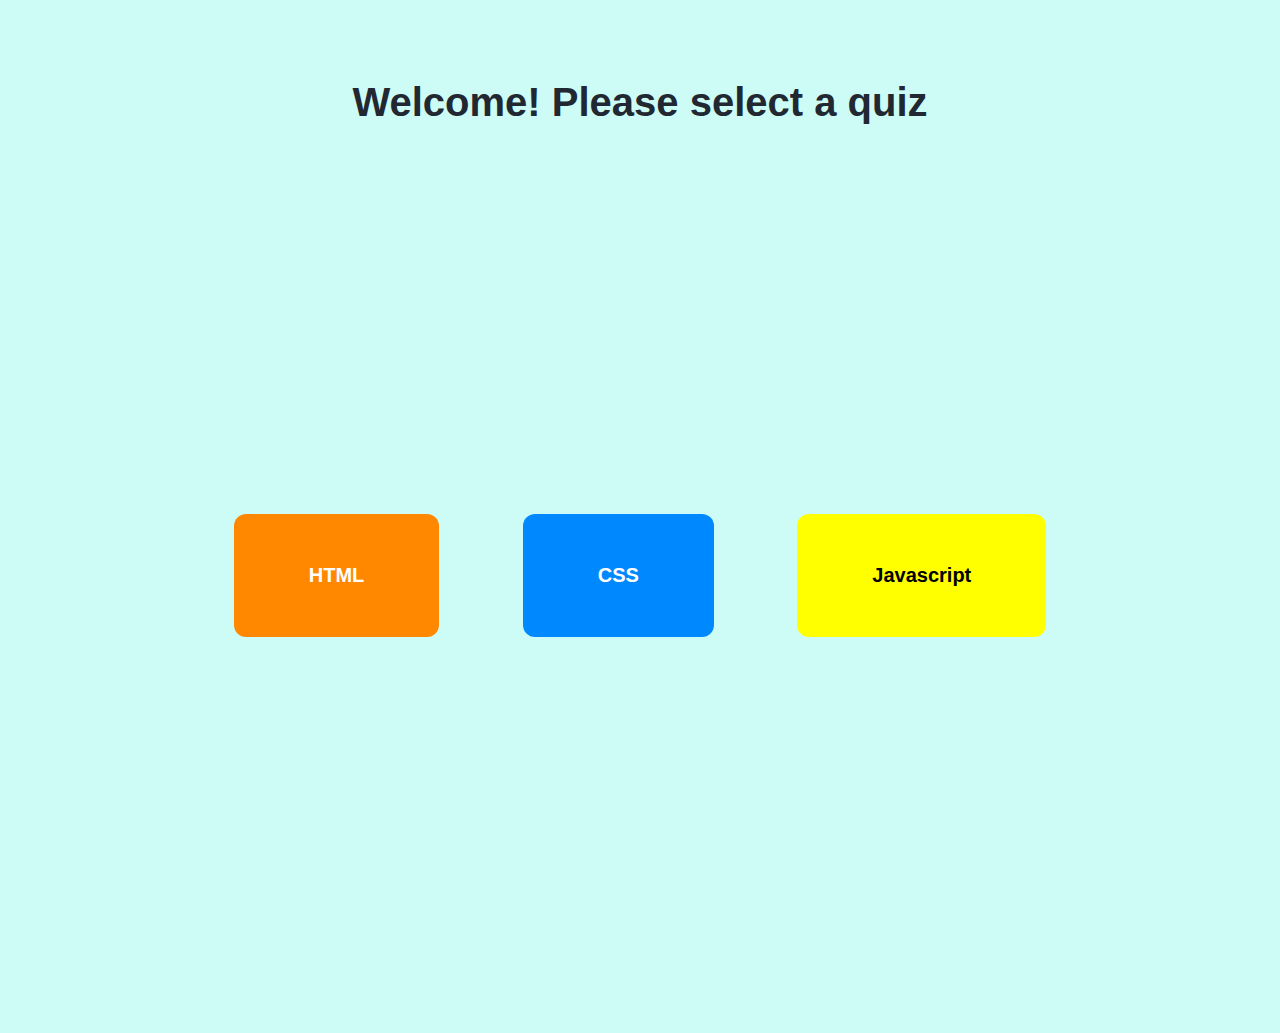
<file: index.html>
<!DOCTYPE html>
<html lang="en">
<head>
    <meta charset="UTF-8">
    <meta http-equiv="X-UA-Compatible" content="IE=edge">
    <meta name="viewport" content="width=device-width, initial-scale=1.0">
    <title>Home</title>
    <link rel="stylesheet" href="buttoncss.css">
    <link rel="icon" href="favicon.ico">
</head>
<body>
    <h1 id="heading">Welcome! Please select a quiz</h1>
    <div id="button-main">
        <div class="button-div" >
           <a href="quiz1.html"> <button class="common" id="q1">HTML</button></a>

        </div>
        <div class="button-div">
            <a href="quiz2.html"><button class="common" id="q2">CSS</button></a>
        </div>
        <div class="button-div">
           <a href="quiz3.html"> <button class="common" id="q3">Javascript</button></a>
        </div>


    </div>
</body>
</html>
</file>
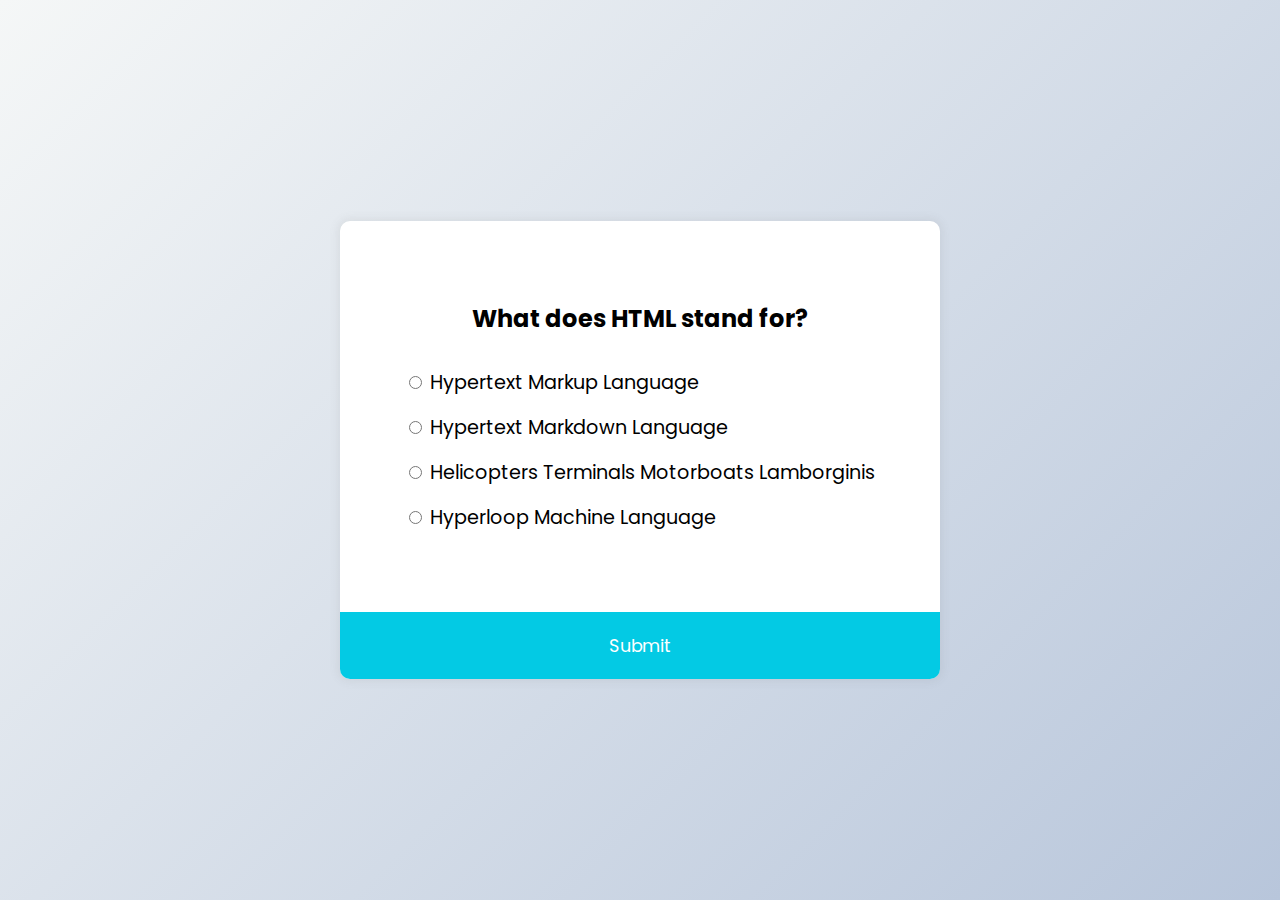
<file: quiz1.html>
<!DOCTYPE html>
<html lang="en">
<head>
  <meta charset="UTF-8">
  <meta http-equiv="X-UA-Compatible" content="IE=edge">
  <meta name="viewport" content="width=
  , initial-scale=1.0">
  <link rel="icon" href="quizicon1.ico">
  <link rel="stylesheet" href="design1.css">
  <title>HTML Quiz</title>
</head>
<body>
  <div class="quiz-container" id="quiz">
    <div class="quiz-header">
      <h2 id="question">Question Text</h2>
      <ul>
        <li>
          <input type="radio" name="answer" id="a" class="answer">
          <label for="a" id="a_text">Answer</label>
        </li>
        <li>
          <input type="radio" name="answer" id="b" class="answer">
          <label for="b" id="b_text">Answer</label>
        </li>
        <li>
          <input type="radio" name="answer" id="c" class="answer">
          <label for="c" id="c_text">Answer</label>
        </li>
        <li>
          <input type="radio" name="answer" id="d" class="answer">
          <label for="d" id="d_text">Answer</label>
        </li>
      </ul>
    </div>
    <button id="submit">Submit</button>
  </div>
  <script src="code1.js"></script>
</body>
</html>
</file>
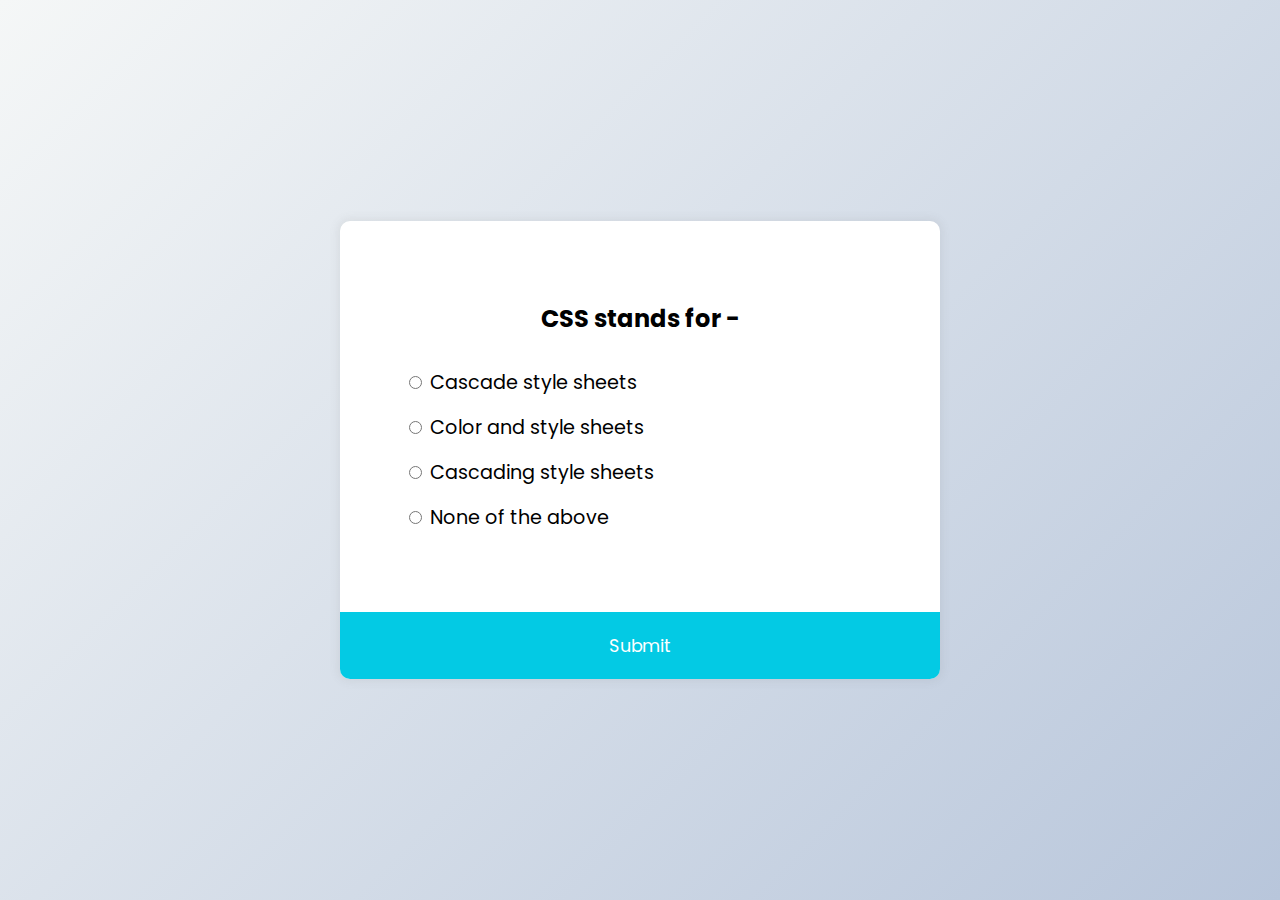
<file: quiz2.html>
<!DOCTYPE html>
<html lang="en">
<head>
  <meta charset="UTF-8">
  <meta http-equiv="X-UA-Compatible" content="IE=edge">
  <meta name="viewport" content="width=
  , initial-scale=1.0">
  <link rel="icon" href="quizicon2.ico">
  <link rel="stylesheet" href="design1.css">
  <title>CSS Quiz</title>
</head>
<body>
  <div class="quiz-container" id="quiz">
    <div class="quiz-header">
      <h2 id="question">Question Text</h2>
      <ul>
        <li>
          <input type="radio" name="answer" id="a" class="answer">
          <label for="a" id="a_text">Answer</label>
        </li>
        <li>
          <input type="radio" name="answer" id="b" class="answer">
          <label for="b" id="b_text">Answer</label>
        </li>
        <li>
          <input type="radio" name="answer" id="c" class="answer">
          <label for="c" id="c_text">Answer</label>
        </li>
        <li>
          <input type="radio" name="answer" id="d" class="answer">
          <label for="d" id="d_text">Answer</label>
        </li>
      </ul>
    </div>
    <button id="submit">Submit</button>
  </div>
  <script src="code2.js"></script>
</body>
</html>
</file>
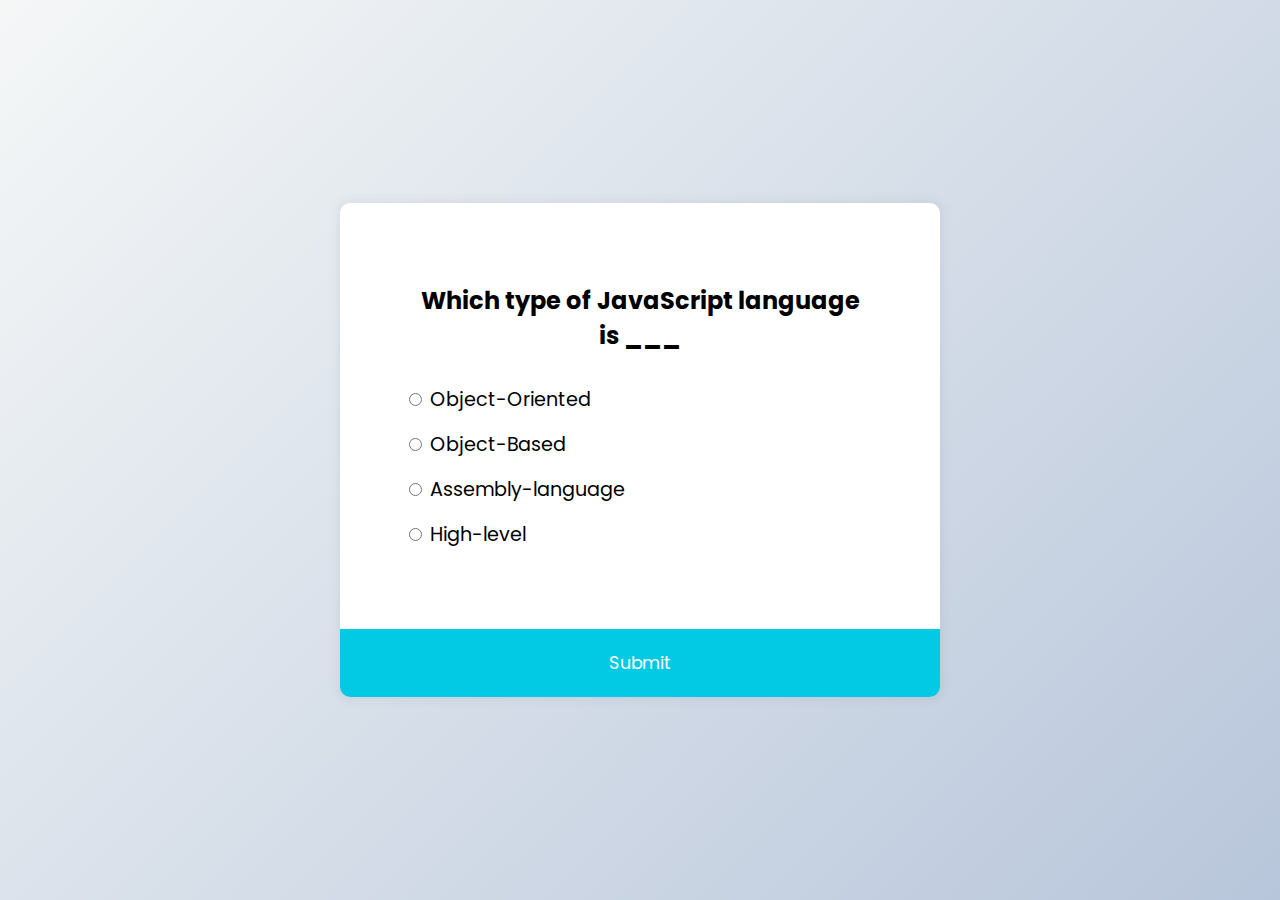
<file: quiz3.html>
<!DOCTYPE html>
<html lang="en">
<head>
  <meta charset="UTF-8">
  <meta http-equiv="X-UA-Compatible" content="IE=edge">
  <meta name="viewport" content="width=
  , initial-scale=1.0">
  <link rel="icon" href="quizicon3.ico">
  <link rel="stylesheet" href="design1.css">
  <title>JS Quiz</title>
</head>
<body>
  <div class="quiz-container" id="quiz">
    <div class="quiz-header">
      <h2 id="question">Question Text</h2>
      <ul>
        <li>
          <input type="radio" name="answer" id="a" class="answer">
          <label for="a" id="a_text">Answer</label>
        </li>
        <li>
          <input type="radio" name="answer" id="b" class="answer">
          <label for="b" id="b_text">Answer</label>
        </li>
        <li>
          <input type="radio" name="answer" id="c" class="answer">
          <label for="c" id="c_text">Answer</label>
        </li>
        <li>
          <input type="radio" name="answer" id="d" class="answer">
          <label for="d" id="d_text">Answer</label>
        </li>
      </ul>
    </div>
    <button id="submit">Submit</button>
  </div>
  <script src="code3.js"></script>
</body>
</html>
</file>
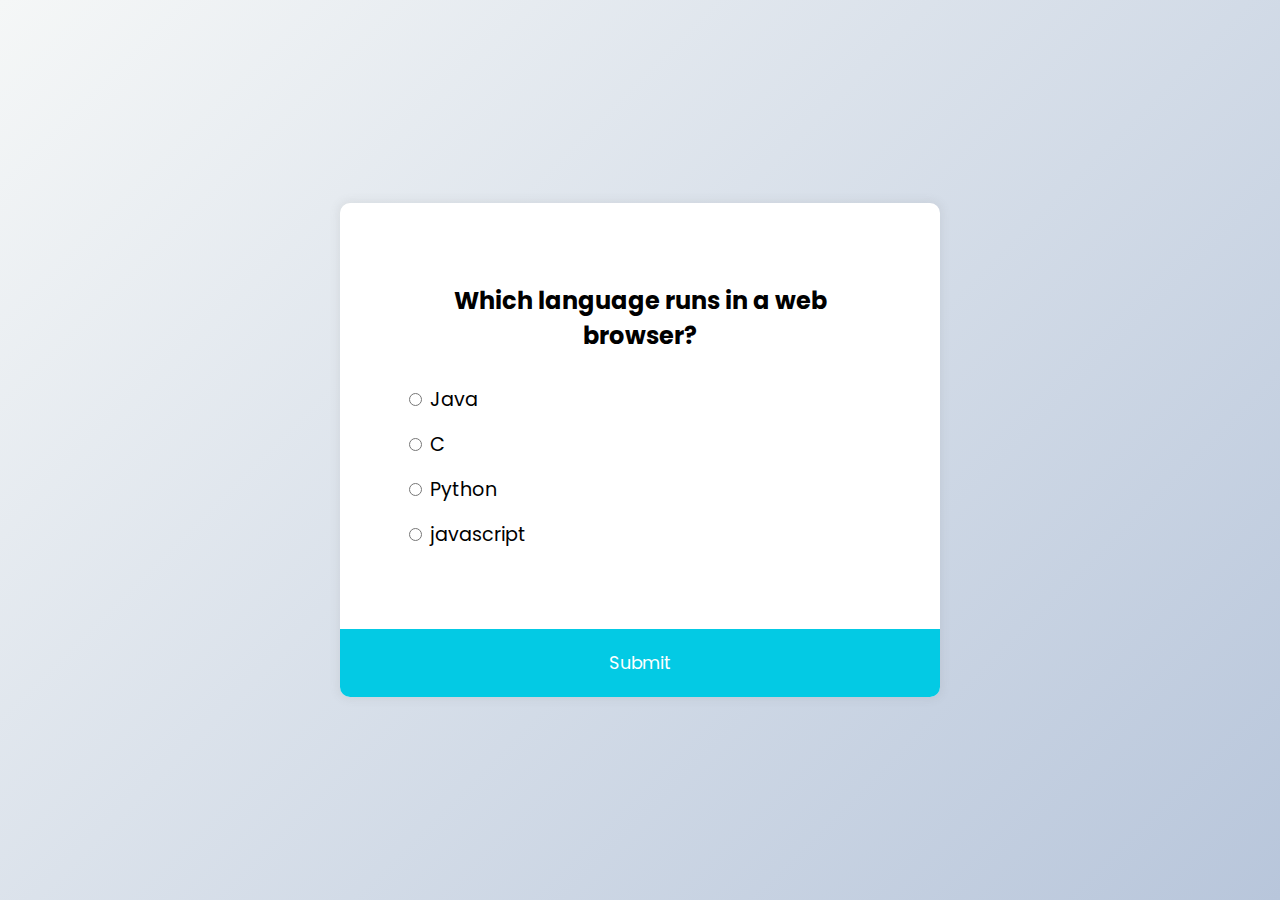
<file: skeleton.html>
<!DOCTYPE html>
<html lang="en">
<head>
  <meta charset="UTF-8">
  <meta http-equiv="X-UA-Compatible" content="IE=edge">
  <meta name="viewport" content="width=
  , initial-scale=1.0">
  <link rel="stylesheet" href="design.css">
  <title>Document</title>
</head>
<body>
  <div class="quiz-container" id="quiz">
    <div class="quiz-header">
      <h2 id="question">Question Text</h2>
      <ul>
        <li>
          <input type="radio" name="answer" id="a" class="answer">
          <label for="a" id="a_text">Answer</label>
        </li>
        <li>
          <input type="radio" name="answer" id="b" class="answer">
          <label for="b" id="b_text">Answer</label>
        </li>
        <li>
          <input type="radio" name="answer" id="c" class="answer">
          <label for="c" id="c_text">Answer</label>
        </li>
        <li>
          <input type="radio" name="answer" id="d" class="answer">
          <label for="d" id="d_text">Answer</label>
        </li>
      </ul>
    </div>
    <button id="submit">Submit</button>
  </div>
  <script src="code.js"></script>
</body>
</html>
</file>
<file: buttoncss.css>
body{
    background-color: #cdfcf6;
}

#heading{
    text-align: center;
    color: #222831;
    font-family: 'Arial',sans-serif;
    font-weight: 600;
    font-size: 4rem;
    margin: 8rem 0 0 0;
}


#button-main{
    display: flex;
    justify-content: space-around;
    align-items: center;
    min-height: 100vh;
    margin: auto;
    width: 70vw;
}

html{
    font-size: 62.5%;
}

.common{
    /* background-color: #fff000; */
  border-radius: 1.2rem;
  color: #fff;
  cursor: pointer;
  font-weight: bold;
  padding: 5rem 7.5rem;
  text-align: center;
  transition: 200ms;
  width: 100%;
  box-sizing: border-box;
  border: 2rem;
  border-style: none;
  font-size: 2rem;
  user-select: none;
  -webkit-user-select: none;
  touch-action: manipulation;
}

.common:not(:disabled):hover,
.common:not(:disabled):focus {
  outline: 0;
  /* background: #f4e603; */
  box-shadow: 0 0 0 2px rgba(0,0,0,.2), 0 3px 8px 0 rgba(0,0,0,.15);
}

.common:disabled {
  filter: saturate(0.2) opacity(0.5);
  -webkit-filter: saturate(0.2) opacity(0.5);
  cursor: not-allowed;
}

.button-div{
    border: 2rem;
    border-style: none;
}

#q1{
   background-color: #F80;
}

#q1:not(:disabled):hover,
#q1:not(:disabled):focus {
    background: #fa5;
}

#q2{
    background-color: #08F;
 }
 
 #q2:not(:disabled):hover,
 #q2:not(:disabled):focus {
     background: #5af;
 }
 
 #q3{
    background-color: #ff0;
    color: black;
 }
 
 #q3:not(:disabled):hover,
 #q3:not(:disabled):focus {
     background: #ff5;
 }
</file>
<file: design1.css>
@import url('https://fonts.googleapis.com/css2?family=Poppins:wght@200;300;400;500&display=swap');
*{
  box-sizing: border-box;
}
body{
  background-color: #b8c6db;
  background-image: linear-gradient(315deg, #b8c6db 0%, #f5f7f7 100%);
  font-family: 'Poppins', sans-serif;
  display: flex;
  align-items: center;
  justify-content: center;
  height: 100vh;
  overflow: hidden;
  margin: 0;
}
.quiz-container{
  background-color: #fff;
  border-radius: 10px;
  box-shadow: 0 0 10px 2px rgba(100, 100, 100, 0.1);
  width: 600px;
  overflow: hidden;
}
.quiz-header{
  padding: 4rem;
}
h2{
  padding: 1rem;
  text-align: center;
  margin: 0;
}
ul{
  list-style-type: none;
  padding: 0;
}
ul li{
  font-size: 1.2rem;
  margin: 1rem 0;
}
ul li label{
  cursor: pointer;
}
button{
  background-color: #03cae4;
  color: #fff;
  border: none;
  display: block;
  width: 100%;
  cursor: pointer;
  font-size: 1.1rem;
  font-family: inherit;
  padding: 1.3rem;
}
button:hover{
  background-color: #04adc4;
}
button:focus{
  outline: none;
  background-color: #44b927;
}
</file>
<file: design.css>
@import url('https://fonts.googleapis.com/css2?family=Poppins:wght@200;300;400;500&display=swap');
*{
  box-sizing: border-box;
}
body{
  background-color: #b8c6db;
  background-image: linear-gradient(315deg, #b8c6db 0%, #f5f7f7 100%);
  font-family: 'Poppins', sans-serif;
  display: flex;
  align-items: center;
  justify-content: center;
  height: 100vh;
  overflow: hidden;
  margin: 0;
}
.quiz-container{
  background-color: #fff;
  border-radius: 10px;
  box-shadow: 0 0 10px 2px rgba(100, 100, 100, 0.1);
  width: 600px;
  overflow: hidden;
}
.quiz-header{
  padding: 4rem;
}
h2{
  padding: 1rem;
  text-align: center;
  margin: 0;
}
ul{
  list-style-type: none;
  padding: 0;
}
ul li{
  font-size: 1.2rem;
  margin: 1rem 0;
}
ul li label{
  cursor: pointer;
}
button{
  background-color: #03cae4;
  color: #fff;
  border: none;
  display: block;
  width: 100%;
  cursor: pointer;
  font-size: 1.1rem;
  font-family: inherit;
  padding: 1.3rem;
}
button:hover{
  background-color: #04adc4;
}
button:focus{
  outline: none;
  background-color: #44b927;
}
</file>
